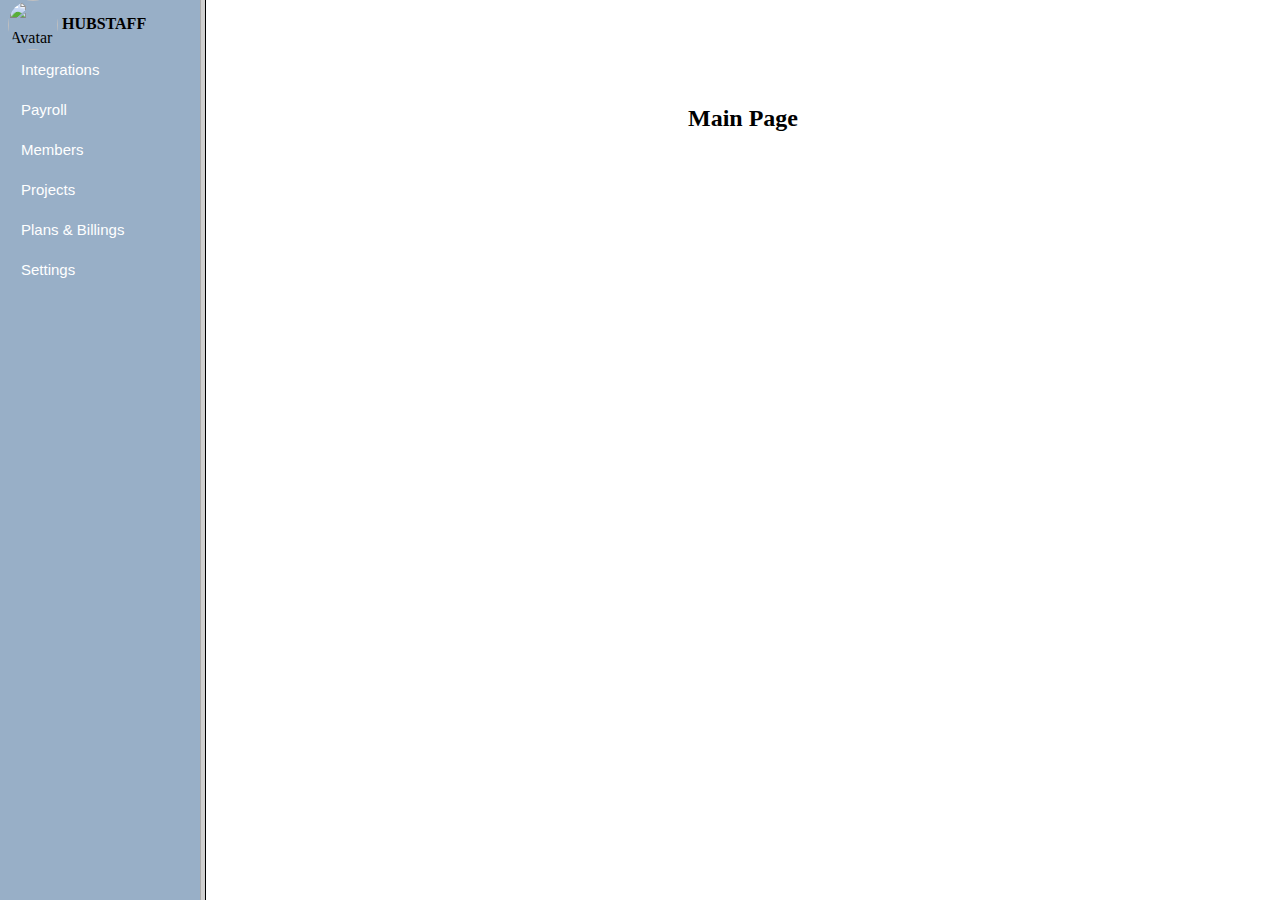
<file: index.html>
<!DOCTYPE html>
<html>

   <head>
      <title>HTML Target Frames</title>
   </head>
	
   <frameset cols = "200, *">
      <frame src = "menu.html" name = "menu_page" />
      <frame src = "main.html" name = "main_page" />
      
      <noframes>
         <body>Your browser does not support frames.</body>
      </noframes>
   </frameset>
	
</html>
</file>
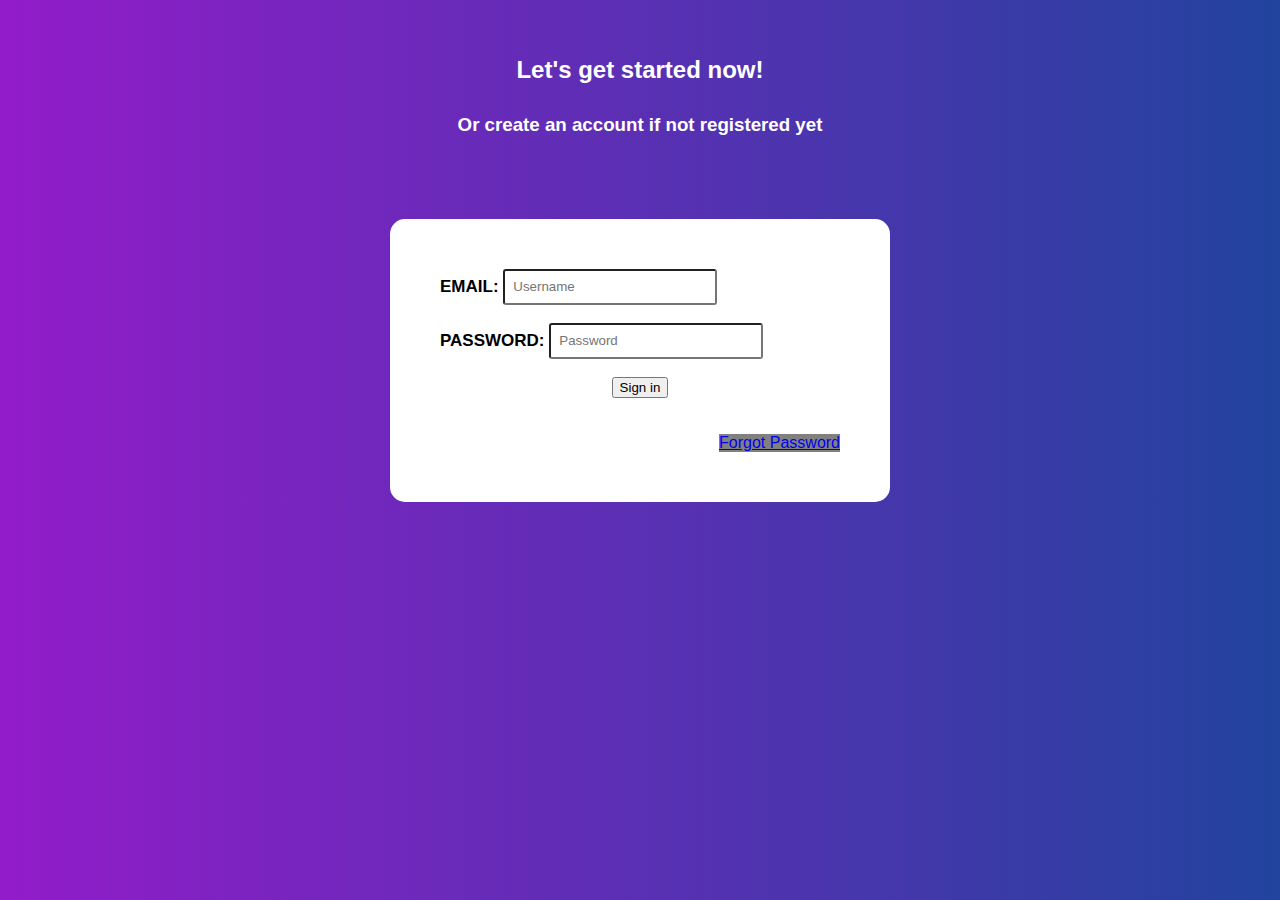
<file: login.html>
<!DOCTYPE html>    
    <html>    
    <head>    
        <title>Login Form</title>    
        <link rel="stylesheet" type="text/css" href="style.css">    
    </head>    
    <body>  <br>  <br>
        <h2>Let's get started now!</h2>
        <h3>Or create an account if not registered yet </h3> <br> <br><br>
        <div class="login">    
        <form id="login" method="get" action="index.html">   
            <label><b>EMAIL:     
            </b>    
            </label>    
            <input type="text" name="Uname" id="Uname" placeholder="Username">    
            <br><br>    
            <label><b>PASSWORD:   
            </b>    
            </label>    
            <input type="Password" name="Pass" id="Pass" placeholder="Password">    
            <br><br>  <center>  
            <button type="submit" class="submit">Sign in</button><br>
               
            <br><br>    
              
            <a text-align="center"href="#">Forgot Password</a>    
        </form>     
    </div>    
    </body>    
    </html>
</file>
<file: style.css>
body {
    margin: 0;
    padding: 0;
    background-color: grey;
    /* For browsers that do not support gradients */
    background-image: linear-gradient(to right, #921cc9, #22439e);
    font-family: 'Arial';
}

.login {
    width: 400px;
    overflow: hidden;
    margin: auto;
    margin: 20 0 0 450px;
    padding: 50px;
    background: white;
    border-radius: 15px;
}

h2 {
    text-align: center;
    color: white;
}

h3 {
    text-align: center;
    color: white;
    padding: 10px;
}

label {
    color: black;
    border-radius: 10px;
    font-size: 17px;
}

#Uname {
    width: 200px;
    height: 30px;
    border-radius: 3px;
    padding-left: 8px;
}

img {
    border-radius: 50%;
}

#Pass {
    width: 200px;
    height: 30px;
    border-radius: 3px;
    padding-left: 8px;
}

#log {
    background-color: #310daf;
    border: none;
    color: white;
    padding: 15px 32px;
    text-align: center;
    text-decoration: none;
    display: inline-block;
    font-size: 16px;
    margin: 4px 2px;
    cursor: pointer;
}

span {
    color: white;
    font-size: 17px;
}

a {
    float: right;
    background-color: grey;
}
</file>
